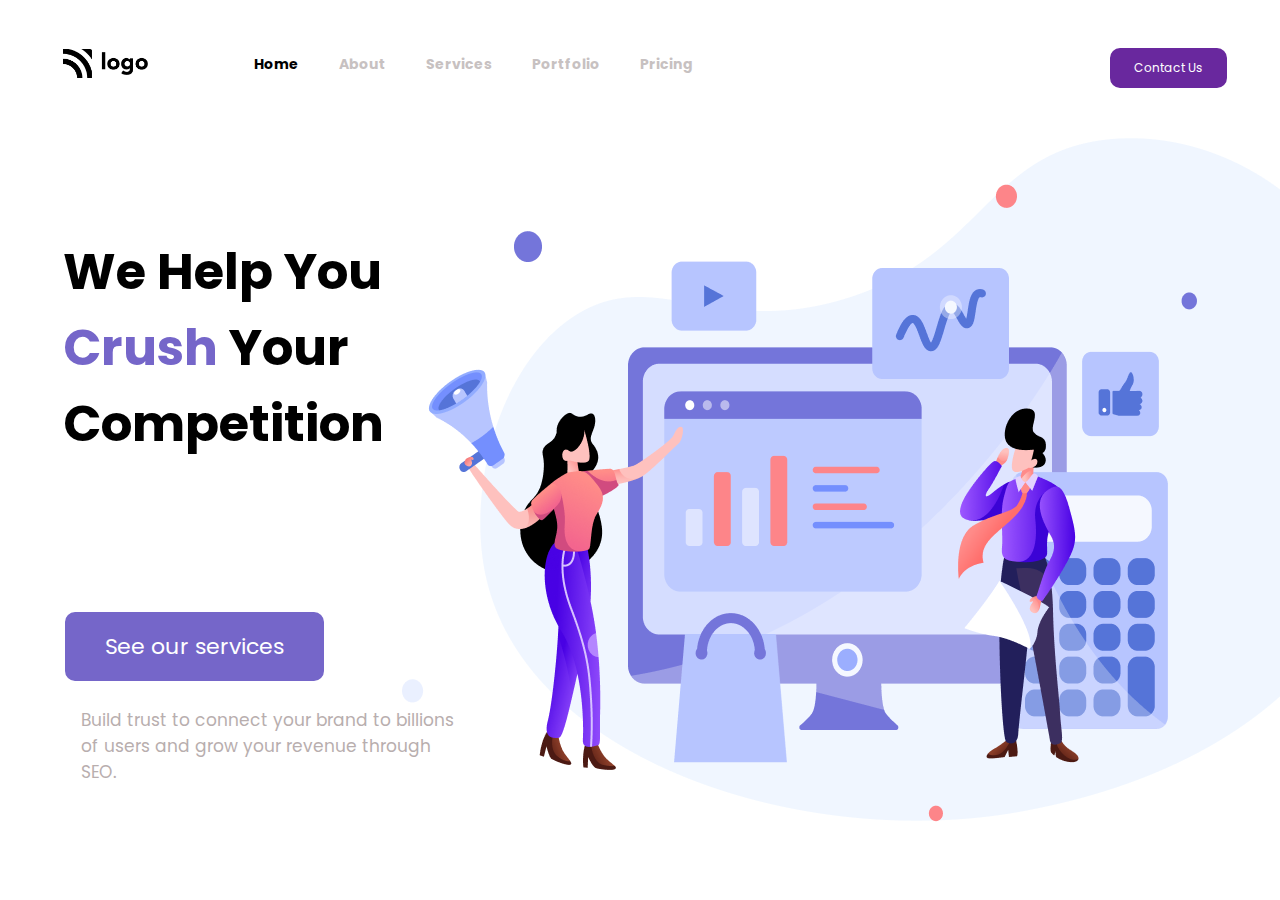
<file: Project 01/index.html>
<!DOCTYPE html>
<html lang="en">
  <head>
    <meta charset="UTF-8" />
    <meta http-equiv="X-UA-Compatible" content="IE=edge" />
    <meta name="viewport" content="width=device-width, initial-scale=1.0" />
    <!-- stylesheet -->
    <link rel="stylesheet" href="style.css" />
    <!-- Font -->
    <link rel="preconnect" href="https://fonts.googleapis.com" />
    <link rel="preconnect" href="https://fonts.gstatic.com" crossorigin />
    <link
      href="https://fonts.googleapis.com/css2?family=Poppins:wght@200;300;400;500;600;700;800&display=swap"
      rel="stylesheet"
    />
    <title>Document</title>
  </head>
  <body>
    <div class="container">
      <section aria-label="navbar">
        <nav class="navbar-container">
          <div>
            <img src="./assets/Logo.png" alt="brand-logo" />
          </div>
          <div class="grow-list">
            <ul class="list">
              <li class="list-item1">Home</li>
              <li class="list-item">About</li>
              <li class="list-item">Services</li>
              <li class="list-item">Portfolio</li>
              <li class="list-item">Pricing</li>
            </ul>
          </div>
          <div class="button-group">
            <button class="nav-button">Contact Us</button>
          </div>
        </nav>
      </section>
      <!-- Banner -->
      <section aria-label="banner">
        <div class="banner-container">
          <!-- Left text -->
          <div>
            <h1 class="heading-text">
              We Help You <span>Crush</span> Your Competition
            </h1>
            <p class="description">
              Build trust to connect your brand to billions of users and grow
              your revenue through SEO.
            </p>
            <button class="nav-button btn">See our services</button>
          </div>
          <!-- Right Text -->
          <div>
            <img src="./assets/Header Illustration.png" alt="illustration" />
          </div>
        </div>
      </section>
    </div>
  </body>
</html>
</file>
<file: Project 01/style.css>
* {
    box-sizing: border-box;
    font-family: 'Poppins';
}

body {
    padding: 13px;
    margin: 40px;
    margin-top: 16px;
    margin-left: 50px;
    margin-right: 69px;
}

.navbar-container div {
    display: inline-block;
}

.navbar-container div img {
    display: inline-block;
    width: 85px;
    height: auto;
}

li {
    list-style: none;
    display: inline-block;
    /* padding: 8px 12px; */
    position: relative;
    bottom: 18px;
    padding: 18px;
    font-family: 'Orbitron';
    font-weight: bold;

}

.navbar-container ul li {
    list-style: none;
    display: inline-block;
    /* padding: 8px 12px; */
    position: relative;
    bottom: 9px;
    padding: 18px;
    font-family: 'Poppins';
    font-size: 14PX;
    left: 44px;
    color: rgb(199, 193, 193);

}

ul li.list-item1 {
    color: black;
}

.navbar-container ul li::hover {
    font-size: 22px;
    color: black;
}

.button-group .nav-button {
    top: 46px;
    right: 51px;
    position: absolute;
    color: #fff;
    border: 2px solid;
    border-width: 2px;
    padding: 11px 24px;
    text-align: center;
    display: inline-block;
    font-size: 12px;
    border-radius: 12px;
    font-family: 'Poppins';
    background-color: rgb(105, 40, 158);
}

.banner-container div img {
    display: inline-block;
    position: absolute;
    right: 0px;
    top: 138px;
}

.nav-button.btn {
    display: inline-block;
    position: relative;
    bottom: -492px;
    color: #fff;
    left: autopx;;
    border: 2px solid;
    border-width: 2px;
    text-align: center;
    font-size: 22px;
    border-radius: 12px;
    font-family: 'Poppins';
    background-color: rgb(117, 102, 201);
    padding: 18px 40px;
}

.description {
    display: inline;
    position: absolute;
    bottom: 80px;
    padding: 18px;
    font-family: 'Poppins';
    font-size: 17px;
    text-align: left;
    color: rgb(184, 174, 174);
    width: 420px;
    white-space: normal;
    left: auto;
}

.heading-text{
    display: inline-block;
    font-family: 'Poppins';
    position: absolute;
    font-size: 50px;
    width: 342px;
    top: 200px;
}
span{
    color: rgb(117, 102, 201);
}
</file>
